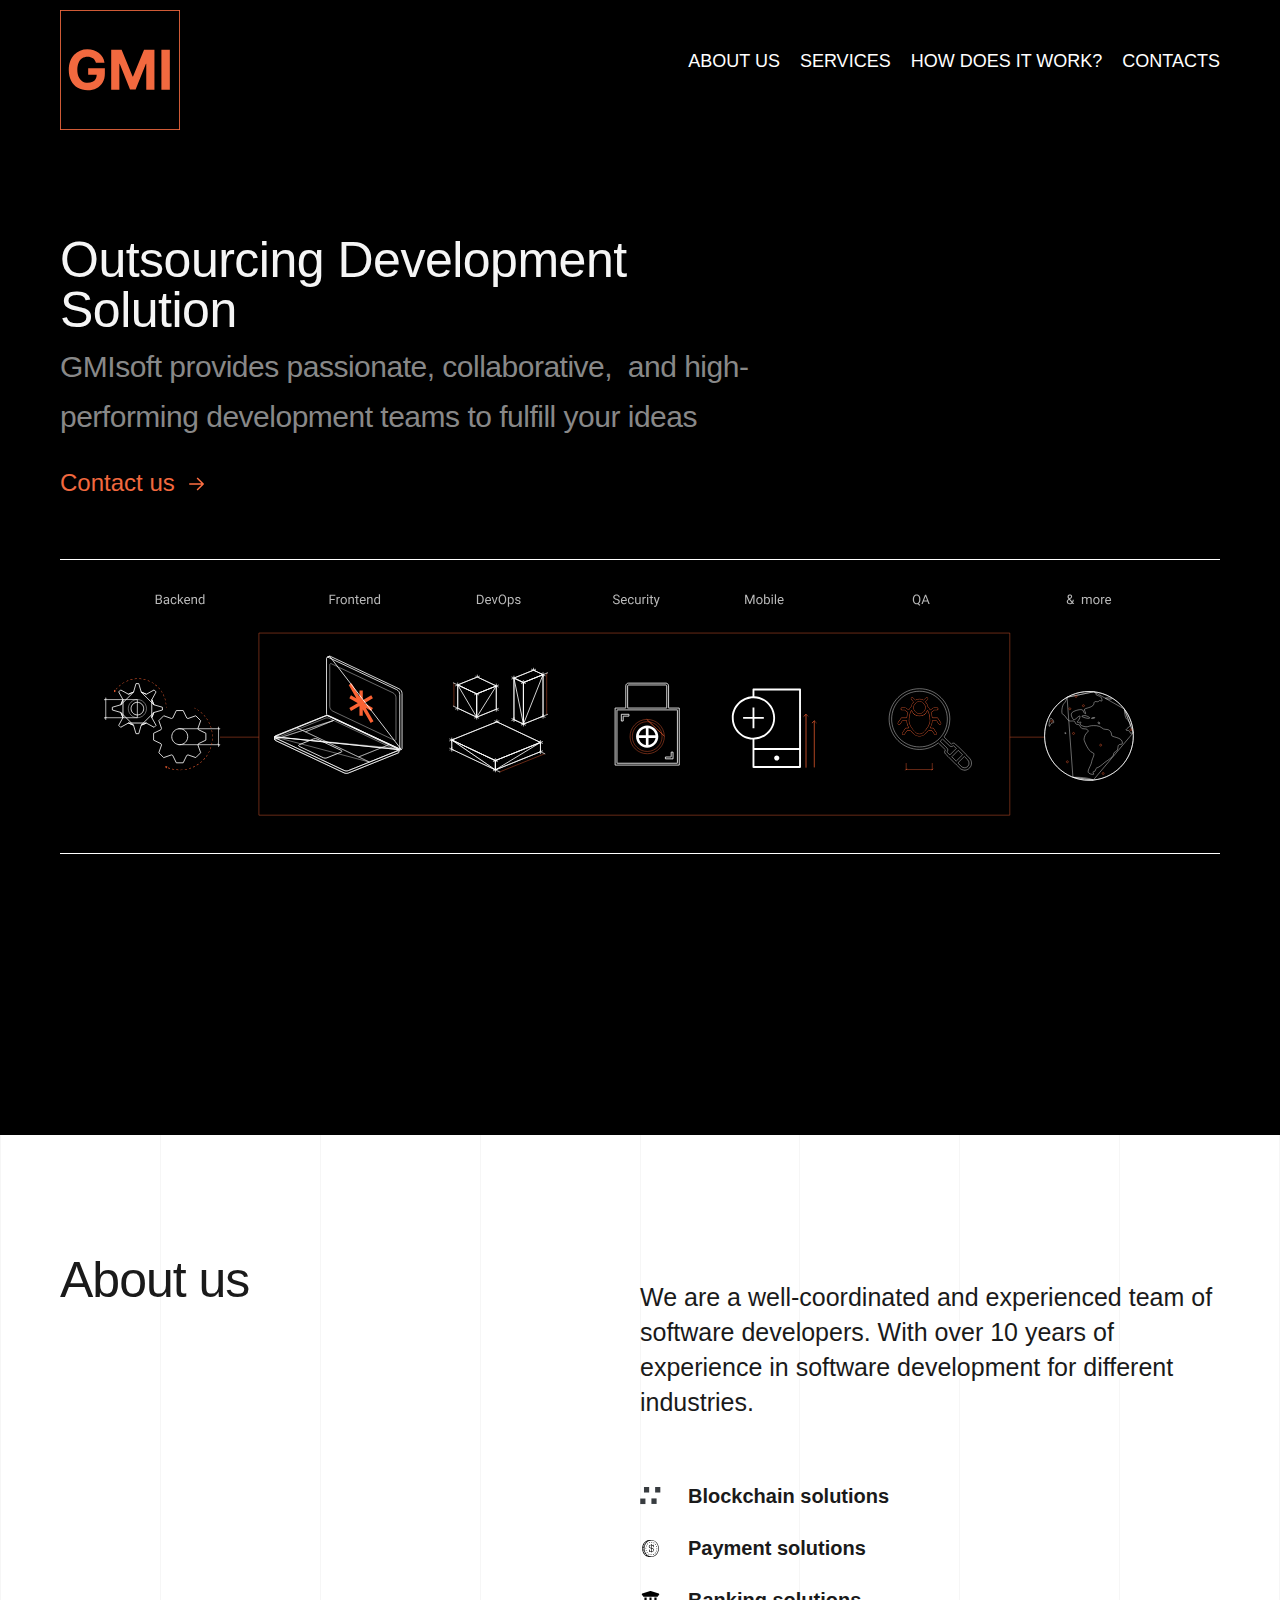
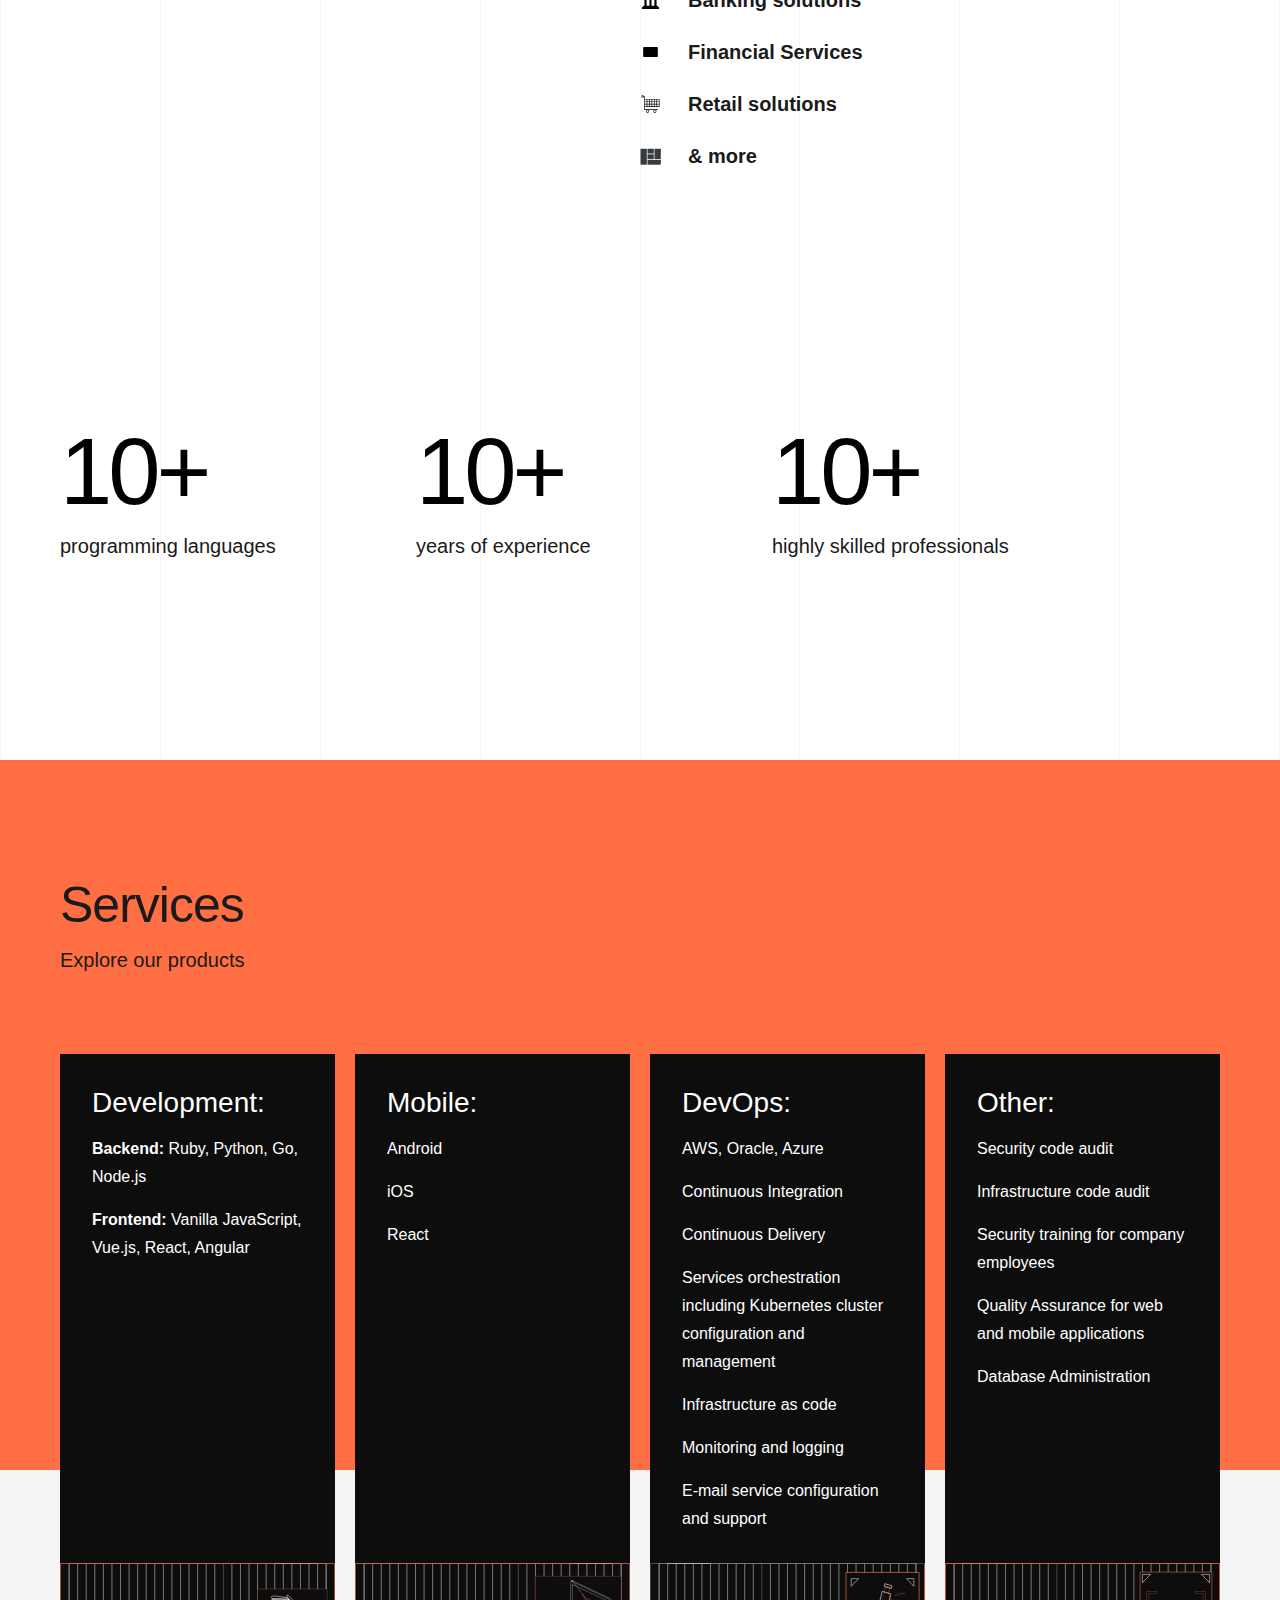
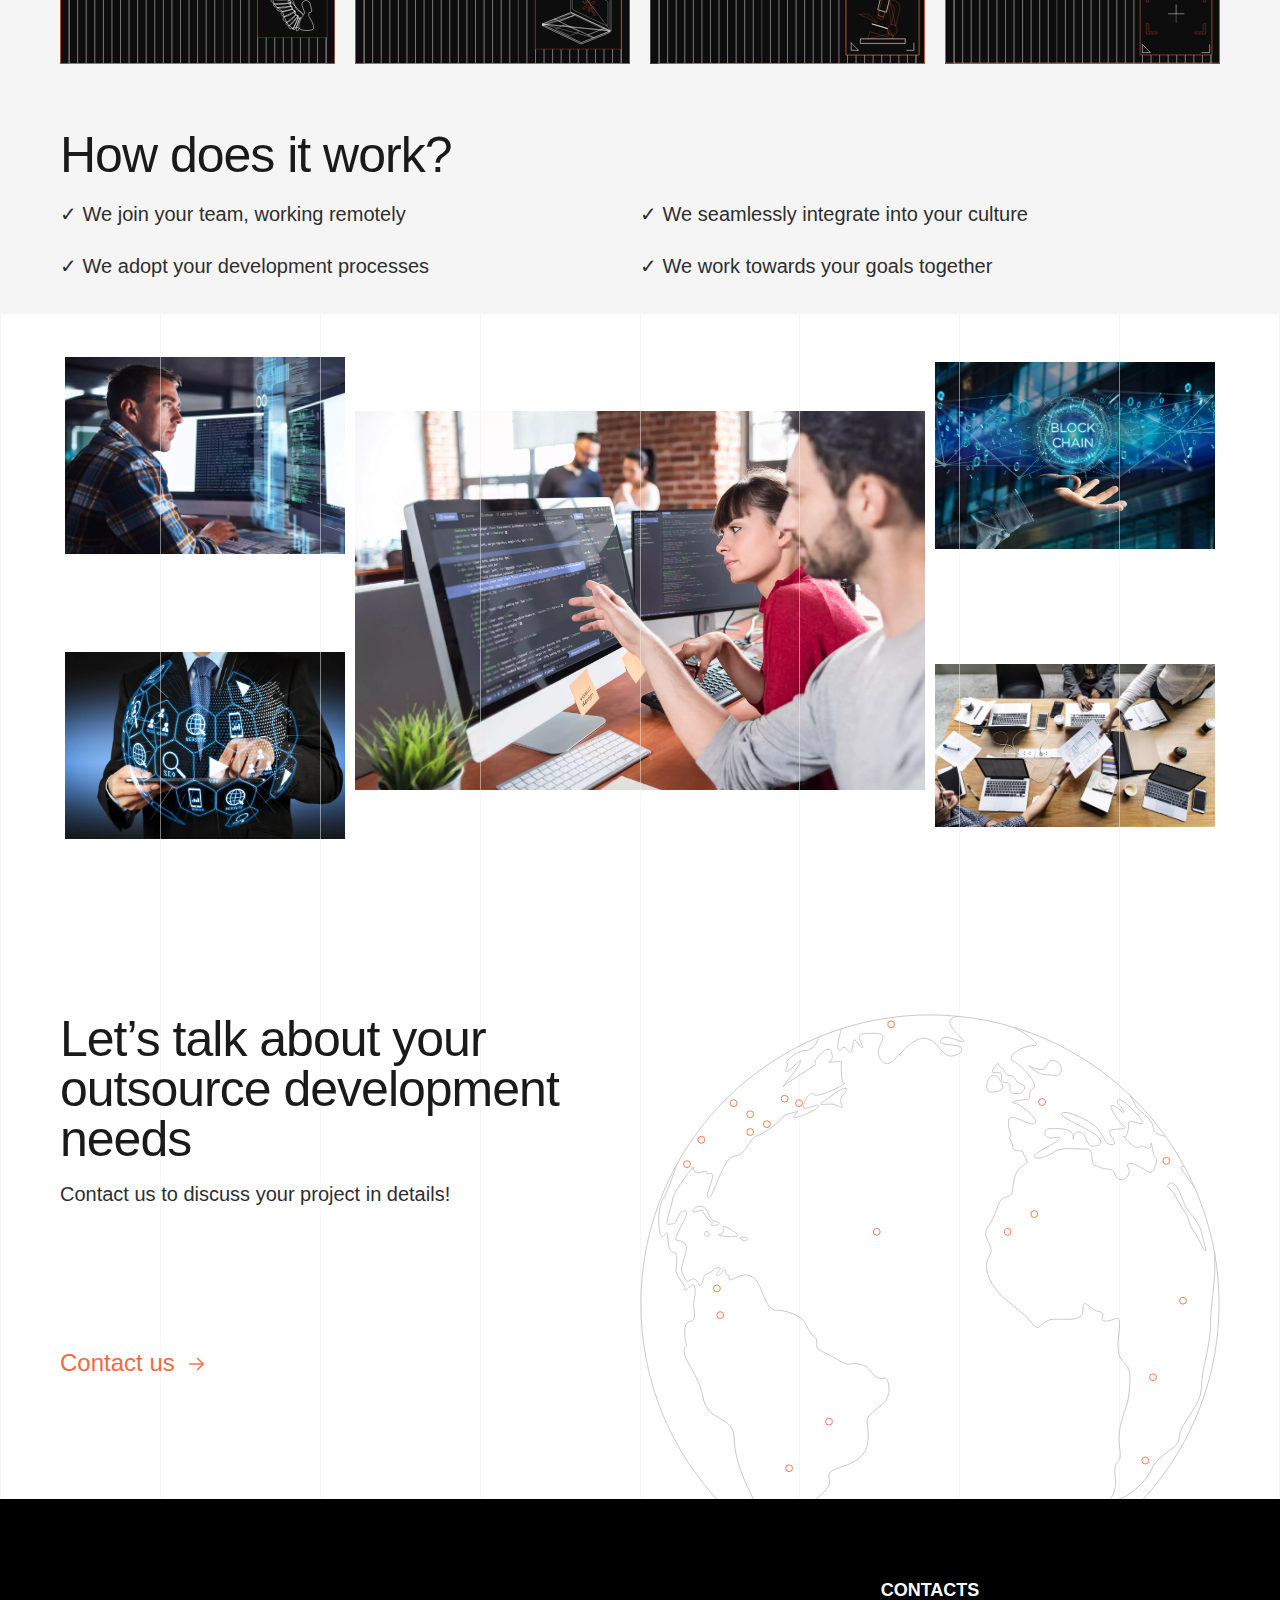
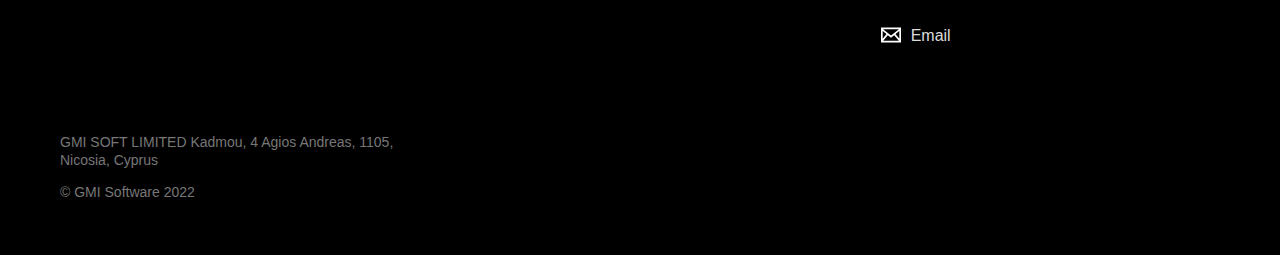
<file: index.html>
<!DOCTYPE html>
<html lang="en">

<head>
    <meta http-equiv="Content-Type" content="text/html; charset=UTF-8">
    <title>GMIsoft</title>

    <meta content="width=device-width, initial-scale=1, shrink-to-fit=no" name="viewport">
    <meta name="description" content="GMIsoft, IT development, blockchain, audit">

    <link href="./css/general.css" rel="stylesheet" type="text/css">
    <link href="./css/header.css" rel="stylesheet" type="text/css">
    <link href="./css/links.css" rel="stylesheet" type="text/css">
    <link href="./css/about.css" rel="stylesheet" type="text/css">
    <link href="./css/cards.css" rel="stylesheet" type="text/css">
    <link href="./css/gallery.css" rel="stylesheet" type="text/css">
    <link href="./css/howitworks.css" rel="stylesheet" type="text/css">
    <link href="./css/service.css" rel="stylesheet" type="text/css">
    <link href="./css/footer.css" rel="stylesheet" type="text/css">
    <link href="./css/modal.css" rel="stylesheet" type="text/css">
    <link href="./css/fonts.css" rel="stylesheet" type="text/css">

    <link rel="manifest" href="manifest.json">

    <link rel="apple-touch-icon" sizes="180x180" href="./img/favicon/apple-touch-icon.png">
    <link rel="icon" type="image/png" sizes="32x32" href="./img/favicon/favicon-32x32.png">
    <link rel="icon" type="image/png" sizes="16x16" href="./img/favicon/favicon-16x16.png">
    <link rel="manifest" href="./img/favicon/site.webmanifest">
    <link rel="mask-icon" href="./img/favicon/safari-pinned-tab.svg" color="#5bbad5">
    <meta name="msapplication-TileColor" content="#da532c">
    <meta name="theme-color" content="#ffffff">

    <link rel="icon" href="./img/favicon/favicon.svg">
    <link rel="apple-touch-icon" href="./img/favicon/favicon.svg">

</head>

<body>
    <noscript>Your browser does not support JavaScript!</noscript>
    <header class="header">
        <div class="header__container">
            <img src="./img/logo.svg" alt="Logo" width="60" height="60" class="header__logo">
            <div class="header__menu menu">
                <div class="menu__icon">
                    <span></span>
                </div>
                <nav data-sub_menu_auto_close="true" class="menu__body">
                    <ul class="menu__list">
                        <li>
                            <a data-goto=".page__section_1" href="" class="menu__link">About us</a>
                        </li>
                        <li>
                            <a data-goto=".page__section_2" href="" class="menu__link">Services</a>
                        </li>
                        <li>
                            <a data-goto=".page__section_3" href="" class="menu__link">How does it work?</a>
                        </li>
                        <li>
                            <a data-goto=".page__section_4" href="" class="menu__link">Contacts</a>
                        </li>
                    </ul>
                </nav>
            </div>
        </div>
    </header>

    <main role="main">
        <section class="section intro hor">
            <div class="container hor">
                <div class="hor__content">
                    <div class="w720">
                        <h1 class="h1">Outsourcing Development Solution<br>
                            <span class="gray-text">GMIsoft provides passionate, collaborative, &nbsp;and
                                high-performing development teams to fulfill your ideas</span>
                        </h1>

                        <a class="link link--arrowed _1st w-inline-block link--js" href="mailto:info@gmisoft.net" >Contact us
                            <svg class="arrow-icon" xmlns="http://www.w3.org/2000/svg" width="32" height="32"
                                viewBox="0 0 32 32">
                                <g fill="none" stroke="#ff6f43" stroke-width="1.5" stroke-linejoin="round"
                                    stroke-miterlimit="10">
                                    <circle class="arrow-icon--circle" cx="16" cy="16" r="15.12"></circle>
                                    <path class="arrow-icon--arrow" d="M16.14 9.93L22.21 16l-6.07 6.07M8.23 16h13.98">
                                    </path>
                                </g>
                            </svg>
                        </a>

                    </div>
                    <div class="image-scroller">
                        <div style="width: 100%; height: 1px;" class="line-main"></div>
                        <div class="image-container">
                            <img src="./img/Main-Image-process.svg" alt="GMIsoft services" class="main-img-1">
                        </div>
                        <div style="width: 100%; height: 1px;" class="line-main"></div>
                        </div>
                    </div>
                </div>
            </div>
        </section>

        <section class="section about page__section_1" id="about">
            <div class="container">
                <div class="row1 v2">
                    <div class="col1 hd v2">
                        <div class="slide-in">
                            <h2 class="h2">About us</h2>
                        </div>
                    </div>
                    <div class="col1 v2">
                        <div class="slide-in">
                            <p class="par1">We are a well-coordinated and experienced team of software developers. With
                                over 10 years of experience in software development for different industries.</p>
                        </div>
                        <div class="slide-in">
                            <div class="row2">
                                <div class="col2">
                                    <div class="main-icon-1-div">
                                        <svg class="icon main-ic-1" width="21" height="18">
                                            <use xlink:href="./img/sprite.svg#main-ic-1"></use>
                                        </svg>
                                    </div>
                                    <div class="main-text-1">Blockchain solutions</div>
                                </div>
                                <div class="col2">
                                    <div class="main-icon-1-div">
                                        <svg class="icon main-ic-4" width="21" height="17">
                                            <use xlink:href="./img/sprite.svg#coin-svgrepo-com"></use>
                                        </svg>
                                    </div>
                                    <div class="main-text-1">Payment solutions</div>
                                </div>
                                <div class="col2">
                                    <div class="main-icon-1-div">
                                        <svg class="icon main-ic-2" width="21" height="18">
                                            <use xlink:href="./img/sprite.svg#bank-symbol-svgrepo-com"></use>
                                        </svg>
                                    </div>
                                    <div class="main-text-1">Banking solutions</div>
                                </div>
                                <div class="col2">
                                    <div class="main-icon-1-div">
                                        <svg class="icon main-ic-5" width="21" height="18">
                                            <use xlink:href="./img/sprite.svg#bank-card-svgrepo-com"></use>
                                        </svg>
                                    </div>
                                    <div class="main-text-1">Financial Services</div>
                                </div>
                                <div class="col2">
                                    <div class="main-icon-1-div">
                                        <svg class="icon main-ic-3" width="21" height="18">
                                            <use xlink:href="./img/sprite.svg#cart-svgrepo-com"></use>
                                        </svg>
                                    </div>
                                    <div class="main-text-1">Retail solutions</div>
                                </div>
                                <div class="col2">

                                    <div class="main-icon-1-div">
                                        <svg class="icon main-ic-6" width="21" height="17">
                                            <use xlink:href="./img/sprite.svg#main-ic-6"></use>
                                        </svg>
                                    </div>
                                    <div class="main-text-1">& more</div>
                                </div>
                            </div>
                            <!-- <div class="btn-div">

                                <a class="link link--arrowed _1st w-inline-block link--js" href="#">View use cases
                                    <svg class="arrow-icon" xmlns="http://www.w3.org/2000/svg" width="32" height="32"
                                        viewBox="0 0 32 32">
                                        <g fill="none" stroke="#ff6f43" stroke-width="1.5" stroke-linejoin="round"
                                            stroke-miterlimit="10">
                                            <circle class="arrow-icon--circle" cx="16" cy="16" r="15.12"></circle>
                                            <path class="arrow-icon--arrow"
                                                d="M16.14 9.93L22.21 16l-6.07 6.07M8.23 16h13.98"></path>
                                        </g>
                                    </svg>
                                </a>

                            </div> -->
                        </div>
                    </div>
                </div>
                <div class="row3">
                    <div class="col3 _3">
                        <div class="num-3">10+</div>
                        <div class="text-3">programming languages</div>
                    </div>
                    <div class="col3 _3">
                        <div class="num-3">10+</div>
                        <div class="text-3">years of experience</div>
                    </div>
                    <div class="col3 _3">
                        <div class="num-3">10+</div>
                        <div class="text-3">highly skilled professionals<br></div>
                    </div>
                </div>
            </div>
            <div class="lines-bg">
                <div class="line-bg"></div>
                <div class="line-bg"></div>
                <div class="line-bg"></div>
                <div class="line-bg m2"></div>
                <div class="line-bg m2"></div>
                <div class="line-bg m2"></div>
                <div class="line-bg m1"></div>
                <div class="line-bg m1"></div>
                <div class="line-bg m1"></div>
            </div>
        </section>

        <section class="section service page__section_2">
            <div class="container">
                <div class="slide-in">
                    <h2 class="h2">Services</h2>
                    <div class="subtitle">Explore our products</div>
                </div>
                <div class="cards-row1">
                    <div class="card-col1">
                        <div class="card1 _3 w-inline-block">
                            <div class="card__row">
                                <div class="card__heading">
                                    <h3 class="card__title ln">Development: </h3>
                                    <div class="card__info">
                                        <strong>Backend:</strong> Ruby, Python, Go, Node.js
                                    </div>
                                    <div class="card__info">
                                        <strong>Frontend:</strong> Vanilla JavaScript, Vue.js, React, Angular
                                    </div>
                                </div>
                            </div>
                        </div>
                    </div>
                    <div class="card-col1">
                        <div class="card1 _1 w-inline-block">
                            <div class="card__row">
                                <div class="card__heading">
                                    <h3 class="card__title ln">Mobile: </h3>
                                    <div class="card__info">Android</div>
                                    <div class="card__info">iOS</div>
                                    <div class="card__info">React</div>
                                </div>
                            </div>
                        </div>
                    </div>
                    <div class="card-col1">
                        <div class="card1 _4 w-inline-block">
                            <div class="card__row">
                                <div class="card__heading">
                                    <h3 class="card__title ln">DevOps: </h3>
                                    <div class="card__info">AWS, Oracle, Azure</div>
                                    <div class="card__info">Continuous Integration</div>
                                    <div class="card__info">Continuous Delivery</div>
                                    <div class="card__info">Services orchestration including Kubernetes cluster
                                        configuration and management</div>
                                    <div class="card__info">Infrastructure as code</div>
                                    <div class="card__info">Monitoring and logging</div>
                                    <div class="card__info">E-mail service configuration and support</div>
                                </div>
                            </div>
                        </div>
                    </div>
                    <div class="card-col1">
                        <div class="card1 _2 w-inline-block">
                            <div class="card__row">
                                <div class="card__heading">
                                    <h3 class="card__title ln">Other: </h3>
                                    <div class="card__info">Security code audit</div>
                                    <div class="card__info">Infrastructure code audit</div>
                                    <div class="card__info">Security training for company employees</div>
                                    <div class="card__info">Quality Assurance for web and mobile applications</div>
                                    <div class="card__info">Database Administration</div>
                                </div>
                            </div>
                        </div>
                    </div>
                </div>
            </div>
            <div class="gray-bg"></div>
        </section>

        <section class="section how-it-works page__section_3">
            <div class="container">
                <div class="slide-in">
                    <h2 class="h2">How does it work?</h2>
                    <ul class="checks">
                        <li class="checks__elem">&#10003; We join your team, working remotely</li>
                        <li class="checks__elem">&#10003; We seamlessly integrate into your culture</li>
                        <li class="checks__elem">&#10003; We adopt your development processes</li>
                        <li class="checks__elem">&#10003; We work towards your goals together</li>
                    </ul>
                </div>
            </div>
        </section>

        <section class="section section-gallery">
            <div class="container listarticles">
                <section class="gallery">
                    <div class="gallery__box box-grid-1x1">
                        <picture>
                            <source type="image/webp" srcset="./img/design-1@1x.webp 1x, ./img/design-1@2x.webp 2x">
                            <img src="./img/design-1@1x.jpeg 1x" srcset="./img/design-1@2x.jpeg 2x" alt="Photo from gallery"
                            class="gallery__image">
                        </picture>
                    </div>
                    <div class="gallery__box box-grid-2x2">
                        <picture>
                            <source type="image/webp" srcset="./img/design-4@1x.webp 1x, ./img/design-4@2x.webp 2x">
                            <img src="./img/design-4@1x.jpg 1x" srcset="./img/design-4@2x.jpg 2x" alt="Photo from gallery"
                            class="gallery__image">
                        </picture>
                    </div>
                    <div class="gallery__box box-grid-1x1">
                        <picture>
                            <source type="image/webp" srcset="./img/design-3@1x.webp 1x, ./img/design-3@2x.webp 2x">
                            <img src="./img/design-3@1x.jpg 1x" srcset="./img/design-3@2x.jpg 2x" alt="Photo from gallery"
                            class="gallery__image">
                        </picture>
                    </div>
                    <div class="gallery__box box-grid-1x1">
                        <picture>
                            <source type="image/webp" srcset="./img/design-2@1x.webp 1x, ./img/design-2@2x.webp 2x">
                            <img src="./img/design-2@1x.jpeg 1x" srcset="./img/design-2@2x.jpeg 2x" alt="Photo from gallery"
                            class="gallery__image">
                        </picture>
                    </div>
                    <div class="gallery__box box-grid-1x1">
                        <picture>
                            <source type="image/webp" srcset="./img/design-5@1x.webp 1x, ./img/design-5@1x.webp 2x">
                            <img src="./img/design-5@1x.jpeg 1x" srcset="./img/design-5@1x.jpeg 2x" alt="Photo from gallery"
                            class="gallery__image">
                        </picture>
                    </div>
                </section>
                <div class="lines-bg">
                    <div class="line-bg"></div>
                    <div class="line-bg"></div>
                    <div class="line-bg"></div>
                    <div class="line-bg m2"></div>
                    <div class="line-bg m2"></div>
                    <div class="line-bg m2"></div>
                    <div class="line-bg m1"></div>
                    <div class="line-bg m1"></div>
                    <div class="line-bg m1"></div>
                </div>
            </div>
        </section>

        <section class="section contacts page__section_4">
            <div class="container">
                <div class="row4">
                    <div class="col4">
                        <h2 class="h2">Let’s talk about your outsource development needs</h2>
                        <div class="subtitle mb80">Contact us to discuss your project in details!<br></div>
                        <div class="btn-div">

                            <a class="link link--arrowed _1st w-inline-block link--js" href="mailto:info@gmisoft.net">Contact us
                                <svg class="arrow-icon" xmlns="http://www.w3.org/2000/svg" width="32" height="32"
                                    viewBox="0 0 32 32">
                                    <g fill="none" stroke="#ff6f43" stroke-width="1.5" stroke-linejoin="round"
                                        stroke-miterlimit="10">
                                        <circle class="arrow-icon--circle" cx="16" cy="16" r="15.12"></circle>
                                        <path class="arrow-icon--arrow"
                                            d="M16.14 9.93L22.21 16l-6.07 6.07M8.23 16h13.98"></path>
                                    </g>
                                </svg>
                            </a>

                        </div>
                    </div>
                    <div class="col4-img"></div>
                </div>
            </div>
            <div class="lines-bg">
                <div class="line-bg"></div>
                <div class="line-bg"></div>
                <div class="line-bg"></div>
                <div class="line-bg m2"></div>
                <div class="line-bg m2"></div>
                <div class="line-bg m2"></div>
                <div class="line-bg m1"></div>
                <div class="line-bg m1"></div>
                <div class="line-bg m1"></div>
            </div>
        </section>
    </main>

    <footer class="section footer">
        <div class="container">
            <div class="ft-row">

                <div class="ft-col _2">
                    <div class="ft-menu-row">
                        <div class="ft-menu-col">
                            <div class="ft-heading">Contacts</div>
                            <a href="mailto:info@gmisoft.net" class="ft-link pagetransition"> Email
                                <svg class="icon twitter" width="20" height="20">
                                    <use xlink:href="./img/sprite.svg#email"></use>
                                </svg>
                            </a>
                        </div>

                    </div>
                </div>
            </div>
            <div class="ft-row _2">
                <div class="ft-col">
                    <p class="ft-text w367">GMI SOFT LIMITED  Kadmou, 4 Agios Andreas, 1105, Nicosia, Cyprus</p>
                    <p class="ft-text w367">© GMI Software 2022</p>
                </div>
                <div class="ft-col"></div>
            </div>
        </div>
    </footer>

    <!-- <div id="modal" class="modal">

        <div class="modal-content">
            <div class="modal-header">
                <span class="close">&times;</span>
                <h2 class="h2">Reach us</h2>
            </div>
            <div class="modal-body">

                <form action="https://formspree.io/f/xnqwpdyl" method="POST" class="contacts-form" id="form" role="form">
                    <div class="form-control">
                        <textarea name="message" id="textarea" cols="30" rows="10" placeholder="Message" class="textarea"
                        data-gramm="false" data-gramm_editor="false" data-enable-grammarly="false"></textarea>
                        <small>Error message</small>
                    </div>
                    <div class="form-control">
                        <label for="username" class="name">Name</label>
                        <input type="text" name="name" placeholder="Enter your name..." id="username" class="input name" aria-autocomplete="list">
                        <small>Error message</small>
                    </div>
                    <div class="form-control">
                        <label for="email" class="email">Email</label>
                        <input type="email" name="_replyto" placeholder="Enter your email..." id="email" class="input email" aria-autocomplete="list">
                        <small>Error message</small>
                    </div>
                    <button type="submit" class="button" role="option" aria-selected="true">Submit</button>
                </form>

            </div>
            <div class="modal-footer">
                <h3 class="greeting--js">Check email and get new information first</h3>
            </div>
        </div>

    </div> -->

    <script src="./js/script.js"></script>

    <script>
      if ('serviceWorker' in navigator) {
        window.addEventListener('load', function() {
          navigator.serviceWorker.register('/sw.js').then(function(registration) {
            // Registration was successful
            console.log('ServiceWorker registration successful with scope: ', registration.scope);
          }, function(err) {
            // registration failed :(
            console.log('ServiceWorker registration failed: ', err);
          });
        });
      }
    </script>
</body>

</html>
</file>
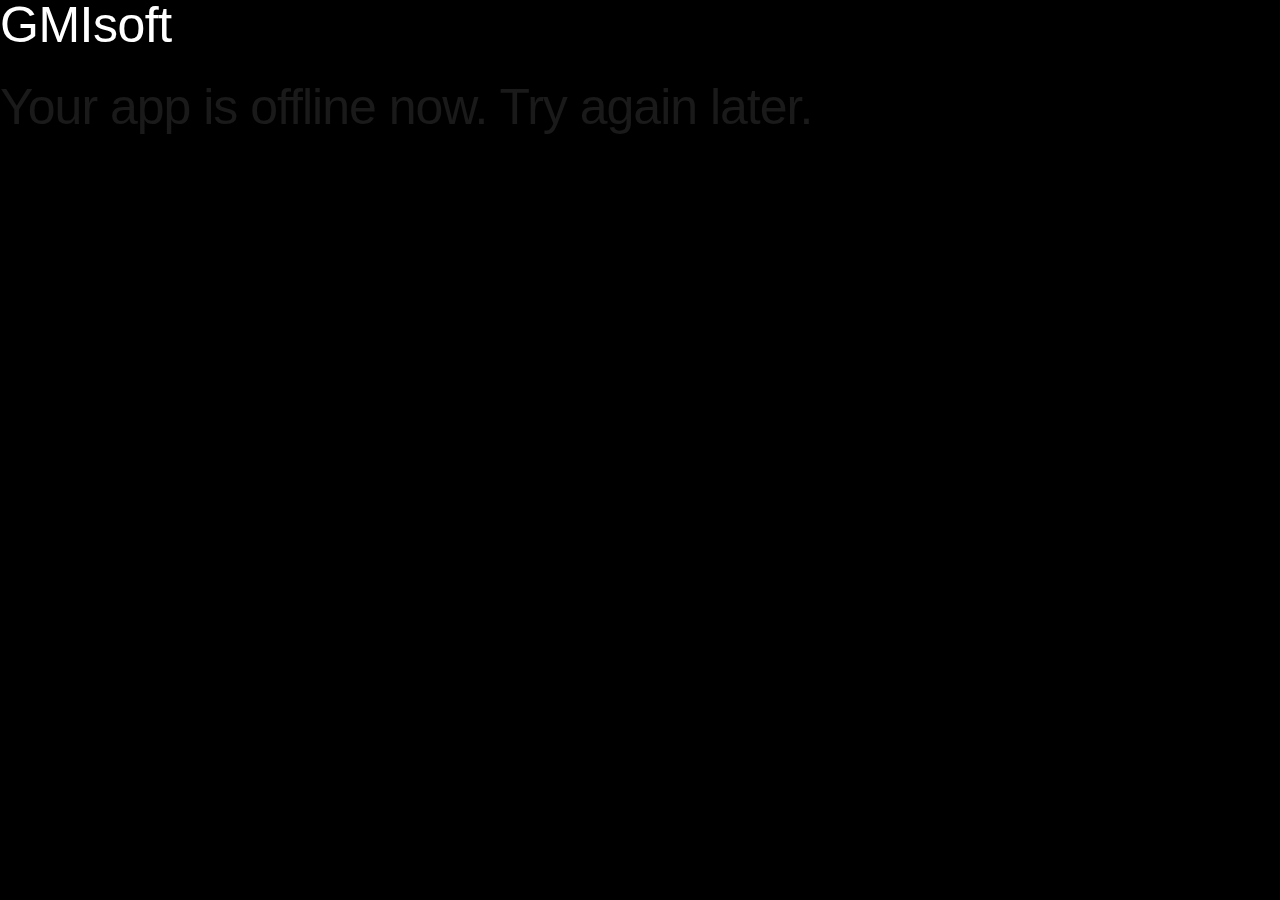
<file: offline.html>
<!DOCTYPE html>
<html lang="en">

<head>
    <meta http-equiv="Content-Type" content="text/html; charset=UTF-8">
    <title>GMIsoft</title>

    <meta content="width=device-width, initial-scale=1, shrink-to-fit=no" name="viewport">
    <meta name="description" content="GMIsoft, IT development, blockchain, audit">

    <link href="./css/general.css" rel="stylesheet" type="text/css">
    <link href="./css/header.css" rel="stylesheet" type="text/css">
    <link href="./css/links.css" rel="stylesheet" type="text/css">
    <link href="./css/about.css" rel="stylesheet" type="text/css">
    <link href="./css/cards.css" rel="stylesheet" type="text/css">
    <link href="./css/gallery.css" rel="stylesheet" type="text/css">
    <link href="./css/howitworks.css" rel="stylesheet" type="text/css">
    <link href="./css/service.css" rel="stylesheet" type="text/css">
    <link href="./css/footer.css" rel="stylesheet" type="text/css">
    <link href="./css/modal.css" rel="stylesheet" type="text/css">
    <link href="./css/fonts.css" rel="stylesheet" type="text/css">

    <link rel="manifest" href="manifest.json">

    <link rel="apple-touch-icon" sizes="180x180" href="./img/favicon/apple-touch-icon.png">
    <link rel="icon" type="image/png" sizes="32x32" href="./img/favicon/favicon-32x32.png">
    <link rel="icon" type="image/png" sizes="16x16" href="./img/favicon/favicon-16x16.png">
    <link rel="manifest" href="./img/favicon/site.webmanifest">
    <link rel="mask-icon" href="./img/favicon/safari-pinned-tab.svg" color="#5bbad5">
    <meta name="msapplication-TileColor" content="#da532c">
    <meta name="theme-color" content="#ffffff">

    <link rel="icon" href="./img/favicon/favicon.svg">
    <link rel="apple-touch-icon" href="./img/favicon/favicon.svg">

</head>

<body>
    <noscript>Your browser does not support JavaScript!</noscript>
    <nav>
        <h1>GMIsoft</h1>
      </nav>
      <header>
        <h2>Your app is offline now. Try again later.</h2>
      </header>

    <script src="./js/script.js"></script>
</body>

</html>
</file>
<file: css/general.css>
body {
  margin: 0;
  background-color: #000;
  font-family: Inter, sans-serif;
  color: #2e2e2e;
  font-size: 20px;
  line-height: 28px;
  font-weight: 400;

  -webkit-font-smoothing: antialiased;
  -moz-osx-font-smoothing: grayscale;
}

main {
  /* margin-top: 60px; */
  margin-top: calc(100px + 0%);
}

h1 {
  margin-top: 0px;
  margin-bottom: 32px;
  font-family: Euclidcirculara, sans-serif;
  color: #fff;
  font-size: 50px;
  line-height: 50px;
  font-weight: 500;
  letter-spacing: -0.01em;
}

h2 {
  margin-top: 0px;
  margin-bottom: 8px;
  font-family: Euclidcirculara, sans-serif;
  color: #1a1a1a;
  font-size: 50px;
  line-height: 50px;
  font-weight: 500;
  letter-spacing: -0.02em;
}
.h2 {
  display: block;
  margin-bottom: 16px;
}

h3 {
  margin-top: 20px;
  margin-bottom: 10px;
  font-size: 24px;
  line-height: 30px;
  font-weight: bold;
}

p {
  margin-bottom: 1.2em;
}

a {
  -webkit-transition: all 200ms ease;
  transition: all 200ms ease;
  color: #ff6f43;
  text-decoration: none;
}

ul {
  margin-top: 0px;
  margin-bottom: 10px;
  padding-left: 20px;
}

li {
  list-style: none;
  margin-bottom: 24px;
}

.image-scroller::-webkit-scrollbar {
  display: none;
}

.image-scroller {
  -ms-overflow-style: none;
}

.image-scroller {
  padding-top: 60px;
  -webkit-align-self: auto;
  -ms-flex-item-align: auto;
  -ms-grid-row-align: auto;
  align-self: auto;
  -webkit-box-flex: 0;
  -webkit-flex: 0 auto;
  -ms-flex: 0 auto;
  flex: 0 auto;

}

.image-container {
  overflow: scroll;
  -ms-overflow-style: none;
      scrollbar-width: none;
  /* width: fit-content; */
}
.image-container::-webkit-scrollbar { width: 0; height: 0; }

@media screen and (min-width: 1024px) {
  .main-img-1 {
    width: 90%;
  }
}

.container {
  position: relative;
  z-index: 2;
  max-width: 1440px;
  padding-right: 60px;
  padding-left: 60px;
  margin: 0 auto;
}

.section {
  position: relative;
  overflow: hidden;
  padding-top: 120px;
  padding-bottom: 120px;
  background-color: #fff;
}
.lines-bg {
  position: absolute;
  left: 50%;
  top: 0%;
  right: 0%;
  bottom: 0%;
  z-index: 0;
  display: -webkit-box;
  display: -webkit-flex;
  display: -ms-flexbox;
  display: flex;
  width: 1440px;
  max-width: 100%;
  padding-right: 60px;
  padding-left: 60px;
  -webkit-box-pack: justify;
  -webkit-justify-content: space-between;
  -ms-flex-pack: justify;
  justify-content: space-between;
  -webkit-filter: hue-rotate(180deg);
  filter: hue-rotate(180deg);
  -webkit-transform: translate(-50%, 0px);
  -ms-transform: translate(-50%, 0px);
  transform: translate(-50%, 0px);
}
.line-bg {
  width: 1px;
  -webkit-box-flex: 0;
  -webkit-flex: 0 0 auto;
  -ms-flex: 0 0 auto;
  flex: 0 0 auto;
  background-color: hsla(0, 0%, 93.3%, 0.5);
}
.gray-bg {
  position: absolute;
  left: 0%;
  top: auto;
  right: 0%;
  bottom: 0%;
  height: 200px;
  background-color: #f5f5f5;
}
.slide-in {
  position: relative;
}

@media screen and (max-width: 991px) {
  h1 {
    margin-bottom: 24px;
    font-size: 35px;
    line-height: 42px;
  }
  body {
    font-size: 15px;
    line-height: 21px;
  }
  h2 {
    font-size: 35px;
    line-height: 42px;
  }
  .container {
    padding-right: 40px;
    padding-left: 40px;
  }
  .image-scroller {
    overflow: visible;
    -webkit-box-flex: 0;
    -webkit-flex: 0 auto;
    -ms-flex: 0 auto;
    flex: 0 auto;
  }

  .section {
    padding-top: 80px;
    padding-bottom: 80px;
  }
  .lines-bg {
    padding-right: 0px;
    padding-left: 40px;
    -webkit-box-pack: start;
    -webkit-justify-content: flex-start;
    -ms-flex-pack: start;
    justify-content: flex-start;
  }
  .line-bg {
    margin-right: 15.6%;
  }
  .gray-bg {
    height: 236px;
  }
}
</file>
<file: css/header.css>
.h1 {
  color: #f5f5f5;
}
.gray-text {
  color: #888;
  font-size: 30px;
  line-height: 32px;
}
.w720 {
  max-width: 720px;
}
.intro {
  min-height: 90vh;
  padding-top: 15vh;
  padding-bottom: 40px;
  background-color: #000;
  color: #dbdbdb;
}
.intro.hor {
  min-height: 90vh;
  /* padding-top: 11vh; */
  padding-bottom: 10vh;
}
.hor__content {
  display: -webkit-box;
  display: -webkit-flex;
  display: -ms-flexbox;
  display: flex;
  -webkit-box-orient: vertical;
  -webkit-box-direction: normal;
  -webkit-flex-direction: column;
  -ms-flex-direction: column;
  flex-direction: column;
  -webkit-box-pack: justify;
  -webkit-justify-content: space-between;
  -ms-flex-pack: justify;
  justify-content: space-between;
  -webkit-flex-wrap: nowrap;
  -ms-flex-wrap: nowrap;
  flex-wrap: nowrap;
  -webkit-align-content: space-between;
  -ms-flex-line-pack: justify;
  align-content: space-between;
}
.main-icon-1-div {
  width: 24px;
  margin-right: 24px;
  -webkit-box-flex: 0;
  -webkit-flex: 0 0 auto;
  -ms-flex: 0 0 auto;
  flex: 0 0 auto;
}
.main-img-1 {
  display: inline-block;
  padding: 30px;
}

/* NAVIGATION */

.header {
  position: fixed;
  top: 0;
  left: 0;
  width: 100%;
  z-index: 10;
  background-color: #000;
}
.header__container {
  padding: 0 60px;
  max-width: 1440px;
  margin: 0 auto;
  display: flex;
  align-items: center;
  justify-content: space-between;
  min-height: 70px;
}
.header__logo {
  position: relative;
  z-index: 5;
  width: 120px;
  height: 120px;
  padding-top: 10px;
}
.menu__icon {
  display: none;
}
.menu__list > li {
  position: relative;
  margin-left: 20px;
  margin-bottom: 0px;
}
.menu__link {
  color: #fff;
  font-size: 18px;

  -webkit-transition: all 100ms ease;
  transition: all 100ms ease;
  line-height: 23px;
  font-weight: 500;
  text-align: center;
  text-decoration: none;
  text-transform: uppercase;
}
.menu__link:hover {
  color: #ff6f43;
}

body._touch .menu__list > li {
  display: flex;
  align-items: center;
}
body._touch .menu__link {
  flex: 1 1 auto;
}

@media (min-width: 767px) {
  .menu__list {
    display: flex;
    align-items: center;
  }
  .menu__list > li {
    padding: 10px 0;
  }
}

@media (max-width: 767px) {
  .menu__list {
    display: flex;
    flex-direction: column;
    align-items: center;
    justify-content: center;
  }
  .menu__icon {
    z-index: 5;
    display: block;
    position: relative;
    width: 30px;
    height: 18px;
    cursor: pointer;
  }
  .menu__icon span,
  .menu__icon::before,
  .menu__icon::after {
    left: 0;
    position: absolute;
    height: 10%;
    width: 100%;
    transition: all 0.3s ease 0s;
    background-color: #fff;
  }
  .menu__icon::before,
  .menu__icon::after {
    content: "";
  }
  .menu__icon::before {
    top: 0;
  }
  .menu__icon::after {
    bottom: 0;
  }
  .menu__icon span {
    top: 50%;
    transform: scale(1) translate(0, -50%);
  }

  .menu__icon._active span {
    transform: scale(0) translate(0, -50%);
  }
  .menu__icon._active::before {
    top: 50%;
    transform: rotate(-45deg) translate(0, -50%);
  }
  .menu__icon._active::after {
    bottom: 50%;
    transform: rotate(45deg) translate(0, 50%);
  }

  .menu__body {
    position: fixed;
    top: 0;
    left: -100%;
    height: 100%;
    background-color: rgba(0, 0, 0, 0.9);
    padding: 100px 0px 30px 0px;
    transition: left 0.3s ease 0s;
    overflow: auto;
  }
  .menu__body._active {
    left: 0;
    width: 100%;
  }
  .menu__body::before {
    content: "";
    position: fixed;
    width: 100%;
    top: 0;
    left: 0;
    height: 70px;
    background-color: #000;
    z-index: 2;
  }
  .menu__list > li {
    flex-wrap: wrap;
    margin-bottom: 30px;
    padding: 30px 0px;
  }
  .menu__list > li:last-child {
    margin-bottom: 0;
  }
  .menu__link {
    font-size: 24px;
  }
}

@media screen and (max-width: 991px) {
  .nav-menu-row {
    width: 90%;
  }
  .w720 {
    max-width: 500px;
  }
  .intro {
    min-height: 0vh;
    padding-top: 134px;
  }

  .intro.hor {
    min-height: 100vh;
    padding-top: 14.6vw;
  }
  .hor__content {
    min-height: 75vh;
  }
  .main-icon-1-div {
    margin-right: 14px;
  }
  .main-img-1 {
    padding-top: 30px;
  }
  .header__container {
    padding: 0 40px;
  }
}
</file>
<file: css/links.css>
.link {
  cursor: pointer;
  text-decoration: none;

  font-family: Euclidcirculara, sans-serif;
  color: #f2693f;
  font-size: 24px;
  line-height: 29px;
  font-weight: 500;
}
.link--arrowed {
  display: inline-block;
  height: 2rem;
  line-height: 2rem;
}
.link--arrowed .arrow-icon {
  position: relative;
  top: -1px;
  -webkit-transition: -webkit-transform 0.3s ease;
  transition: -webkit-transform 0.3s ease;
  transition: transform 0.3s ease;
  transition: transform 0.3s ease, -webkit-transform 0.3s ease;
  vertical-align: middle;
}
.link--arrowed .arrow-icon--circle {
  transition: stroke-dashoffset 0.3s ease;
  stroke-dasharray: 95;
  stroke-dashoffset: 95;
}
.link--arrowed:hover .arrow-icon {
  transform: translate3d(5px, 0, 0);
}
.link--arrowed:hover .arrow-icon--circle {
  stroke-dashoffset: 0;
}
</file>
<file: css/about.css>
.about {
  padding-bottom: 200px;
  color: #1a1a1a;
}

.col3 {
  width: 25%;
  padding-right: 8px;
  padding-left: 0px;
  -webkit-box-flex: 0;
  -webkit-flex: 0 auto;
  -ms-flex: 0 auto;
  flex: 0 auto;
}

.col3._3 {
  width: 30%;
}
.col1 {
  width: 100%;
  -webkit-box-flex: 0;
  -webkit-flex: 0 auto;
  -ms-flex: 0 auto;
  flex: 0 auto;
}

.col1.hd {
  padding-right: 125px;
}

.col1.hd.v2 {
  padding-right: 0px;
}

.col1.v2 {
  width: 100%;
}

.row1 {
  display: block;
  margin-left: 0px;
  -webkit-box-align: start;
  -webkit-align-items: flex-start;
  -ms-flex-align: start;
  align-items: flex-start;
  -webkit-align-self: auto;
  -ms-flex-item-align: auto;
  -ms-grid-row-align: auto;
  align-self: auto;
  -webkit-box-ordinal-group: 2;
  -webkit-order: 1;
  -ms-flex-order: 1;
  order: 1;
  -webkit-box-flex: 0;
  -webkit-flex: 0 auto;
  -ms-flex: 0 auto;
  flex: 0 auto;
}

.row1.v2 {
  display: -webkit-box;
  display: -webkit-flex;
  display: -ms-flexbox;
  display: flex;
}
.par1 {
  font-size: 25px;
  line-height: 35px;
}
.row2 {
  display: -webkit-box;
  display: -webkit-flex;
  display: -ms-flexbox;
  display: flex;
  margin-top: 64px;
  margin-bottom: 16px;
  -webkit-flex-wrap: wrap;
  -ms-flex-wrap: wrap;
  flex-wrap: wrap;
}
.col2 {
  display: -webkit-box;
  display: -webkit-flex;
  display: -ms-flexbox;
  display: flex;
  width: 50%;
  padding-right: 32px;
  padding-bottom: 24px;
  -webkit-box-align: start;
  -webkit-align-items: flex-start;
  -ms-flex-align: start;
  align-items: flex-start;
}
.main-icon-1 {
  -webkit-box-flex: 0;
  -webkit-flex: 0 0 auto;
  -ms-flex: 0 0 auto;
  flex: 0 0 auto;
}
.main-text-1 {
  line-height: 24px;
  font-weight: 600;
}
.row3 {
  display: -webkit-box;
  display: -webkit-flex;
  display: -ms-flexbox;
  display: flex;
  margin-top: 200px;
}
.num-3 {
  display: block;
  margin-right: 10px;
  font-family: Euclidcirculara, sans-serif;
  color: #000;
  font-size: 94px;
  line-height: 120px;
  letter-spacing: -4px;
}
.line-main {
  height: 1px;
  background-color: #fff;
}

@media screen and (max-width: 991px) {
  .text-3 {
    margin-bottom: 8px;
  }
  .num-3 {
    font-size: 80px;
    line-height: 96px;
  }
  .row3 {
    margin-top: 120px;
    margin-bottom: -40px;
    -webkit-flex-wrap: wrap;
    -ms-flex-wrap: wrap;
    flex-wrap: wrap;
  }
  .main-text-1 {
    margin-top: 3px;
    -webkit-box-flex: 1;
    -webkit-flex: 1;
    -ms-flex: 1;
    flex: 1;
    font-size: 15px;
    line-height: 18px;
  }
  .col2 {
    width: 100%;
    padding-right: 0px;
    padding-bottom: 21px;
  }
  .about {
    padding-bottom: 120px;
  }
  .col3 {
    padding-bottom: 40px;
    -webkit-box-flex: 0;
    -webkit-flex: 0 auto;
    -ms-flex: 0 auto;
    flex: 0 auto;
  }
  .col1.hd {
    padding-right: 70px;
  }
  .par1 {
    font-size: 20px;
    line-height: 28px;
  }
  .row2 {
    display: block;
    margin-top: 40px;
    margin-bottom: 3px;
  }
}

@media screen and (max-width: 767px) {
  .col3._3 {
    width: 100%;
    padding-right: 0px;
  }
}

@media screen and (max-width: 479px) {
  .col3 {
    width: 100%;
    padding-right: 0px;
    padding-bottom: 24px;
  }
  .row1.v2 {
    flex-direction: column;
  }
}
</file>
<file: css/cards.css>
.card__info {
  margin: 15px 0px;
  font-size: 16px;
}

.cards-row1 {
  display: -webkit-box;
  display: -webkit-flex;
  display: -ms-flexbox;
  display: flex;
  margin-right: -20px;
  margin-bottom: -24px;
}

.card-col1 {
  display: block;
  width: 33.3%;
  padding-right: 20px;
  padding-bottom: 24px;
}

.card1 {
  position: relative;
  display: -webkit-box;
  display: -webkit-flex;
  display: -ms-flexbox;
  display: flex;
  max-height: 640px;
  height: 100%;
  padding: 32px 32px 42px;
  -webkit-box-orient: vertical;
  -webkit-box-direction: normal;
  -webkit-flex-direction: column;
  -ms-flex-direction: column;
  flex-direction: column;
  background-color: #0d0d0d;

  background-position: 0% 100%;
  background-size: 100%;
  background-repeat: no-repeat;
  -webkit-transition: all 500ms ease-out;
  transition: all 500ms ease-out;
  color: #fff;
}

/* .card1:hover {
  background-size: 120%;
} */

.card1._1 {
  background-image: url("./../img/pic-1.svg");
}

.card1._2 {
  background-image: url("./../img/pic-2.svg");
}

.card1._3 {
  background-image: url("./../img/pic-3.svg");
}

.card1._4 {
  background-image: url("./../img/pic-4.svg");
}

.card__row {
  position: relative;
  z-index: 1;
  display: -webkit-box;
  display: -webkit-flex;
  display: -ms-flexbox;
  display: flex;
  -webkit-box-orient: vertical;
  -webkit-box-direction: normal;
  -webkit-flex-direction: column;
  -ms-flex-direction: column;
  flex-direction: column;
  -webkit-box-pack: justify;
  -webkit-justify-content: space-between;
  -ms-flex-pack: justify;
  justify-content: space-between;
  -webkit-box-align: start;
  -webkit-align-items: flex-start;
  -ms-flex-align: start;
  align-items: flex-start;
}

.card__heading {
  -webkit-box-flex: 1;
  -webkit-flex: 1;
  -ms-flex: 1;
  flex: 1;
}

.card__title {
  max-width: 205px;
  font-family: Euclidcirculara, sans-serif;
  font-size: 35px;
  line-height: 42px;
  font-weight: 500;
}

.card__title.ln {
  display: inline;
  max-width: 205px;
  border-bottom: 3px solid transparent;
  -webkit-transition: all 200ms ease;
  transition: all 200ms ease;
}

@media screen and (max-width: 1280px) and (min-width: 992px) {
  .card__title {
    font-size: 28px;
    line-height: 34px;
  }
}

@media screen and (max-width: 1200px) {
  .card1 {
    padding: 12px 32px 2px;
  }
  .card1._1,
  .card1._3,
  .card1._2,
  .card1._4 {
    background-image: none;
  }

  .cards-row1 {
    margin-bottom: -24px;
    -webkit-flex-wrap: wrap;
    -ms-flex-wrap: wrap;
    flex-wrap: wrap;
  }
  .card-col1 {
    width: 45%;
  }
}

@media screen and (max-width: 991px) {
  .card1 {
    height: 503px;
    padding-top: 25px;
    padding-right: 25px;
    padding-left: 25px;
    background-size: 70%;
  }

  .card__title {
    max-width: 155px;
    font-size: 28px;
    line-height: 34px;
  }
}

@media screen and (max-width: 767px) {
  .card-col1 {
    width: 100%;
  }
  .card1 {
    max-height: 503px;
    height: auto;
    padding-top: 10px;
  }
}
</file>
<file: css/gallery.css>
.section-gallery {
  padding: 0px;
}
.gallery {
  min-width: 600px;
  padding: 5px;

  display: grid;
  grid-template-columns: repeat(4, 1fr);
  grid-gap: 10px;
  grid-auto-flow: dense;
}

.gallery__image {
  width: 100%;
}

.box-grid-1x1 {
  grid-column: span 1;
  grid-row: span 1;
  aspect-ratio: 1 / 1;
}

.box-grid-2x2 {
  grid-column: span 2;
  grid-row: span 2;
  aspect-ratio: 1 / 1;
}

.box-grid-1x1,
.box-grid-2x2,
.box-grid-3x2 {
  overflow: hidden;

  display: grid;
  place-content: center;
}

@media screen and (max-width:620px) {
  .gallery{ min-width: 300px;}
  .listarticles { padding: 10px; }
}
</file>
<file: css/howitworks.css>
.how-it-works {
  padding-top: 60px;
  padding-bottom: 0px;
  background-color: #f5f5f5;
}

/* CHECKS */

.checks {
  margin-top: 20px;
  padding: 0;

  display: -ms-flexbox;
  display: -webkit-flex;
  display: flex;
  -webkit-flex-direction: row;
  -ms-flex-direction: row;
  flex-direction: row;
  -webkit-flex-wrap: wrap;
  -ms-flex-wrap: wrap;
  flex-wrap: wrap;
  -webkit-justify-content: flex-start;
  -ms-flex-pack: start;
  justify-content: flex-start;
  -webkit-align-content: stretch;
  -ms-flex-line-pack: stretch;
  align-content: stretch;
  -webkit-align-items: center;
  -ms-flex-align: center;
  align-items: center;
}

.checks__elem:nth-child(odd),
.checks__elem:nth-child(even) {
  -webkit-order: 0;
  -ms-flex-order: 0;
  order: 0;
  -webkit-flex: 1 1 45%;
  -ms-flex: 1 1 45%;
  flex: 1 1 45%;
  -webkit-align-self: auto;
  -ms-flex-item-align: auto;
  align-self: auto;
}

@media screen and (max-width: 991px) {
  .how-it-works {
    padding-bottom: 40px;
  }

  .how-it-works._2 {
    padding-bottom: 60px;
  }
}

@media screen and (max-width: 767px) {
  .how-it-works {
    padding-top: 90px;
  }
}

@media screen and (max-width: 479px) {
  .checks {
    flex-direction: column;
    align-items: flex-start;
  }
}

/* CONTACTS */
.contacts {
  padding-bottom: 0;
}
.row4 {
  display: -webkit-box;
  display: -webkit-flex;
  display: -ms-flexbox;
  display: flex;
  -webkit-box-align: stretch;
  -webkit-align-items: stretch;
  -ms-flex-align: stretch;
  align-items: stretch;
}

.col4 {
  display: -webkit-box;
  display: -webkit-flex;
  display: -ms-flexbox;
  display: flex;
  padding-bottom: 120px;
  -webkit-box-orient: vertical;
  -webkit-box-direction: normal;
  -webkit-flex-direction: column;
  -ms-flex-direction: column;
  flex-direction: column;
  -webkit-box-align: start;
  -webkit-align-items: flex-start;
  -ms-flex-align: start;
  align-items: flex-start;
  -webkit-box-flex: 1;
  -webkit-flex: 1;
  -ms-flex: 1;
  flex: 1;
}

.col4-img {
  width: 627px;
  height: 485px;
  max-width: 50%;
  margin-left: 43px;
  -webkit-align-self: flex-end;
  -ms-flex-item-align: end;
  align-self: flex-end;
  background-image: url("./../img/main-img-2.svg");
  background-position: 50% 0%;
  background-size: 100%;
  background-repeat: no-repeat;
}

@media screen and (max-width: 991px) {
  .row4 {
    -webkit-box-align: stretch;
    -webkit-align-items: stretch;
    -ms-flex-align: stretch;
    align-items: stretch;
  }
  .col4 {
    padding-bottom: 0px;
  }

  .col4-img {
    width: 274px;
    height: 274px;
    margin-top: 24px;
    -webkit-align-self: flex-start;
    -ms-flex-item-align: start;
    align-self: flex-start;
    background-size: contain;
  }
}

@media screen and (max-width: 767px) {
  .contacts {
    padding-bottom: 20px;
  }
}
</file>
<file: css/service.css>
.service {
  padding-bottom: 80px;
  background-color: #ff6f43;
  color: #1a1a1a;
}
.subtitle {
  margin-bottom: 80px;
  -webkit-box-flex: 1;
  -webkit-flex: 1;
  -ms-flex: 1;
  flex: 1;
}

@media screen and (max-width: 991px) {
  .service {
    padding-top: 64px;
    padding-bottom: 32px;
  }
  .subtitle {
    margin-bottom: 40px;
  }
}
</file>
<file: css/footer.css>
.section.footer {
  padding-top: 80px;
  padding-bottom: 54px;
  background-color: #000;
  color: #777;
  font-size: 14px;
  line-height: 18px;
}

.footer .container {
  max-width: 1440px;
  width: auto;
}

.ft-row {
  display: -webkit-box;
  display: -webkit-flex;
  display: -ms-flexbox;
  display: flex;
  align-items: flex-start;
  justify-content: flex-end;
  padding-bottom: 60px;
}

.ft-row._2 {
  padding-bottom: 0px;
}

.ft-col {
  width: 50%;
  -webkit-box-flex: 0;
  -webkit-flex: 0 auto;
  -ms-flex: 0 auto;
  flex: 0 auto;
}

.ft-menu-row {
  display: -webkit-box;
  display: -webkit-flex;
  display: -ms-flexbox;
  display: flex;
  align-items: flex-start;
  justify-content: space-around;
}

.ft-menu-col {
  -webkit-box-flex: 0;
  -webkit-flex: 0 auto;
  -ms-flex: 0 auto;
  flex: 0 auto;
  justify-content: flex-start;
  align-items: flex-start;
  display: flex;
  flex-direction: column;
}

.ft-heading {
  margin-bottom: 24px;
  color: #fff;
  font-size: 18px;
  line-height: 22px;
  font-weight: 600;
  text-transform: uppercase;
}

.ft-link {
  display: block;
  margin-bottom: 14px;
  color: #dbdbdb;
  font-size: 16px;
  line-height: 19px;
}

.ft-link.pagetransition {
  display: -webkit-box;
  display: -webkit-flex;
  display: -ms-flexbox;
  display: flex;
  align-items: center;
  justify-content: space-around;
  flex-direction: row-reverse;
}

.ft-text {
  margin-bottom: 0px;
}

.ft-text.w367 {
  max-width: 367px;
}

.ft-link:hover,
.ft-link:focus {
  color: #ff6f43;
}

.email,
.twitter {
  fill: #fff;
  margin-right: 10px;
}

.ft-link:hover .email:hover,
.ft-link:hover .twitter:hover {
  fill: #ff6f43;
  color: #ff6f43;
}
.ft-link:focus.email:hover,
.ft-link:focus .twitter:hover {
  fill: #ff6f43;
  color: #ff6f43;
}

@media screen and (max-width: 991px) {
  .section.footer {
    padding-top: 48px;
    padding-bottom: 60px;
    font-size: 13px;
  }
  .ft-row {
    margin-right: 0px;
  }

  .ft-col {
    padding-right: 15px;
  }

  .ft-col._2 {
    width: 100%;
  }

  .ft-menu-row {
    -webkit-flex-wrap: wrap;
    -ms-flex-wrap: wrap;
    flex-wrap: wrap;
  }

  .ft-menu-col {
    width: 30%;
    padding-top: 0px;
  }

  .ft-heading {
    font-size: 15px;
    line-height: 18px;
  }

  .ft-link {
    margin-bottom: 16px;
    font-size: 13px;
    line-height: 16px;
  }

  .ft-text {
    margin-bottom: 0px;
  }
}

@media screen and (max-width: 767px) {
  .ft-link {
    font-size: 15px;
    line-height: 18px;
  }
}

@media screen and (max-width: 479px) {
  .section.footer {
    padding-bottom: 48px;
  }
  .ft-row {
    display: block;
    padding-bottom: 0px;
  }

  .ft-col {
    width: 100%;
    padding-right: 0px;
  }

  .ft-col._2 {
    width: 100%;
  }

  .ft-menu-row {
    justify-content: flex-start;
  }

  .ft-menu-col {
    padding-bottom: 32px;
  }

  .ft-text.w367 {
    margin-bottom: 24px;
  }

  .ft-logo-row {
    margin-top: 32px;
  }
}
</file>
<file: css/modal.css>
.modal {
  display: none;
  position: fixed;
  z-index: 100;
  padding-top: 100px;
  left: 0;
  top: 0;
  width: 100%;
  height: 100%;
  overflow: auto;
  background-color: rgb(0, 0, 0);
  background-color: rgba(0, 0, 0, 0.4);
}

.modal-content {
  position: relative;
  background-color: #ffe6d7;
  margin: auto;
  padding: 0;
  border: 5px solid #ff6f43;
  width: 50%;
  box-shadow: 0 4px 8px 0 rgba(0, 0, 0, 0.2), 0 6px 20px 0 rgba(0, 0, 0, 0.19);
  -webkit-animation-name: animatetop;
  -webkit-animation-duration: 0.4s;
  animation-name: animatetop;
  animation-duration: 0.4s;
}

@-webkit-keyframes animatetop {
  from {
    top: -300px;
    opacity: 0;
  }
  to {
    top: 0;
    opacity: 1;
  }
}

@keyframes animatetop {
  from {
    top: -300px;
    opacity: 0;
  }
  to {
    top: 0;
    opacity: 1;
  }
}

.close {
  color: white;
  float: right;
  font-size: 28px;
  font-weight: bold;
}

.close:hover,
.close:focus {
  color: #000;
  text-decoration: none;
  cursor: pointer;
}

.modal-header {
  padding: 2px 16px;
  background-color: #ff6f43;
  color: white;
}

.modal-body {
  padding: 2px 16px;

  display: flex;
  justify-content: center;
  align-items: center;
}

.modal-footer {
  padding: 2px 16px;
  background-color: #ff6f43;
  color: white;
}

/* FORM */

.contacts-form {
  grid-template-columns: 1fr;
  grid-template-rows: repeat(4, max-content);

  grid-template-areas:
    "textarea"
    "email"
    "name"
    "button";

  width: 50%;
  justify-items: center;
  align-items: stretch;
  min-height: 400px;
}

.form {
  padding: 30px 40px;
}
.form-control {
  margin-bottom: 10px;
  padding-bottom: 20px;
  position: relative;
}
.form-control label {
  display: inline-block;
  margin-bottom: 5px;
}
.textarea {
  width: 100%;
  margin-top: 10px;
}
.form-control input {
  border: 2px solid #f0f0f0;
  border-radius: 4px;
  display: block;
  font-size: 14px;
  font-family: inherit;
  padding: 10px;

  width: 100%;
}
.form-control i {
  position: absolute;
  top: 40px;
  right: 10px;
  visibility: hidden;
}
.form-control.success i.fa-check-circle {
  visibility: visible;
  color: #2ecc71;
}
.form-control.error i.fa-exclamation-circle {
  visibility: visible;
  color: #e74c3c;
}
.form-control small {
  visibility: hidden;
  position: absolute;
  bottom: 0;
  left: 0;
}
.form-control.error small {
  visibility: visible;
  color: #e74c3c;
}

.form-control.success input {
  border-color: #2ecc71;
}
.form-control.success error {
  border-color: #e74c3c;
}
.button {
  background: #ff6f43;
  border: 1px solid transparent;
  color: #fff;

  width: 100%;
  margin: 10px 0;
  cursor: pointer;
  text-transform: uppercase;

  min-height: 50px;
  max-height: 50px;
  font-weight: 300;
  font-size: 16px;
  letter-spacing: 1px;
  padding: 10px 28px 11px;
  border-radius: 50px;
  transition: 0.5s;
  width: 300px;
}

.button:hover {
  background: #D64C24;
}

.greeting--js {
  display: none;
}

@media screen and (max-width: 1024px) {
  .modal-content{
    width: 70%;
  }
}
@media screen and (max-width: 767px) {
  .modal-content{
    width: 95%;
  }
  .contacts-form {
    width: 90%;
  }
  .modal-body {
    padding: 2px 20px
  }
  .form-control input {
    width: 95%;
  }
  .button {
    width: 100%;
  }
}
</file>
<file: css/fonts.css>
@font-face {
    font-family: 'Inter';
    src: url('https://assets.website-files.com/5ebe9ac00bb8ee01c0aa44a6/5ebe9ac00bb8ee8f65aa44d4_Inter.ttf') format('truetype');
    font-weight: 400;
    font-style: normal;
    font-display: auto;
  }
  @font-face {
    font-family: 'Inter';
    src: url('https://assets.website-files.com/5ebe9ac00bb8ee01c0aa44a6/5ebe9ac00bb8ee6f47aa44d7_Inter-SemiBold.ttf') format('truetype');
    font-weight: 600;
    font-style: normal;
    font-display: auto;
  }
  @font-face {
    font-family: 'Inter';
    src: url('https://assets.website-files.com/5ebe9ac00bb8ee01c0aa44a6/5ebe9ac00bb8eea34baa44d1_Inter-Medium.ttf') format('truetype');
    font-weight: 500;
    font-style: normal;
    font-display: auto;
  }
  @font-face {
    font-family: 'Euclidcirculara';
    src: url('https://assets.website-files.com/5ebe9ac00bb8ee01c0aa44a6/5ebe9ac00bb8ee4cc5aa44cf_EuclidCircularA-Medium.otf') format('opentype');
    font-weight: 500;
    font-style: normal;
    font-display: auto;
  }
  @font-face {
    font-family: 'Euclidcirculara';
    src: url('https://assets.website-files.com/5ebe9ac00bb8ee01c0aa44a6/5ebe9ac00bb8eeead9aa44de_EuclidCircularA-Regular.otf') format('opentype');
    font-weight: 400;
    font-style: normal;
    font-display: auto;
  }
</file>
